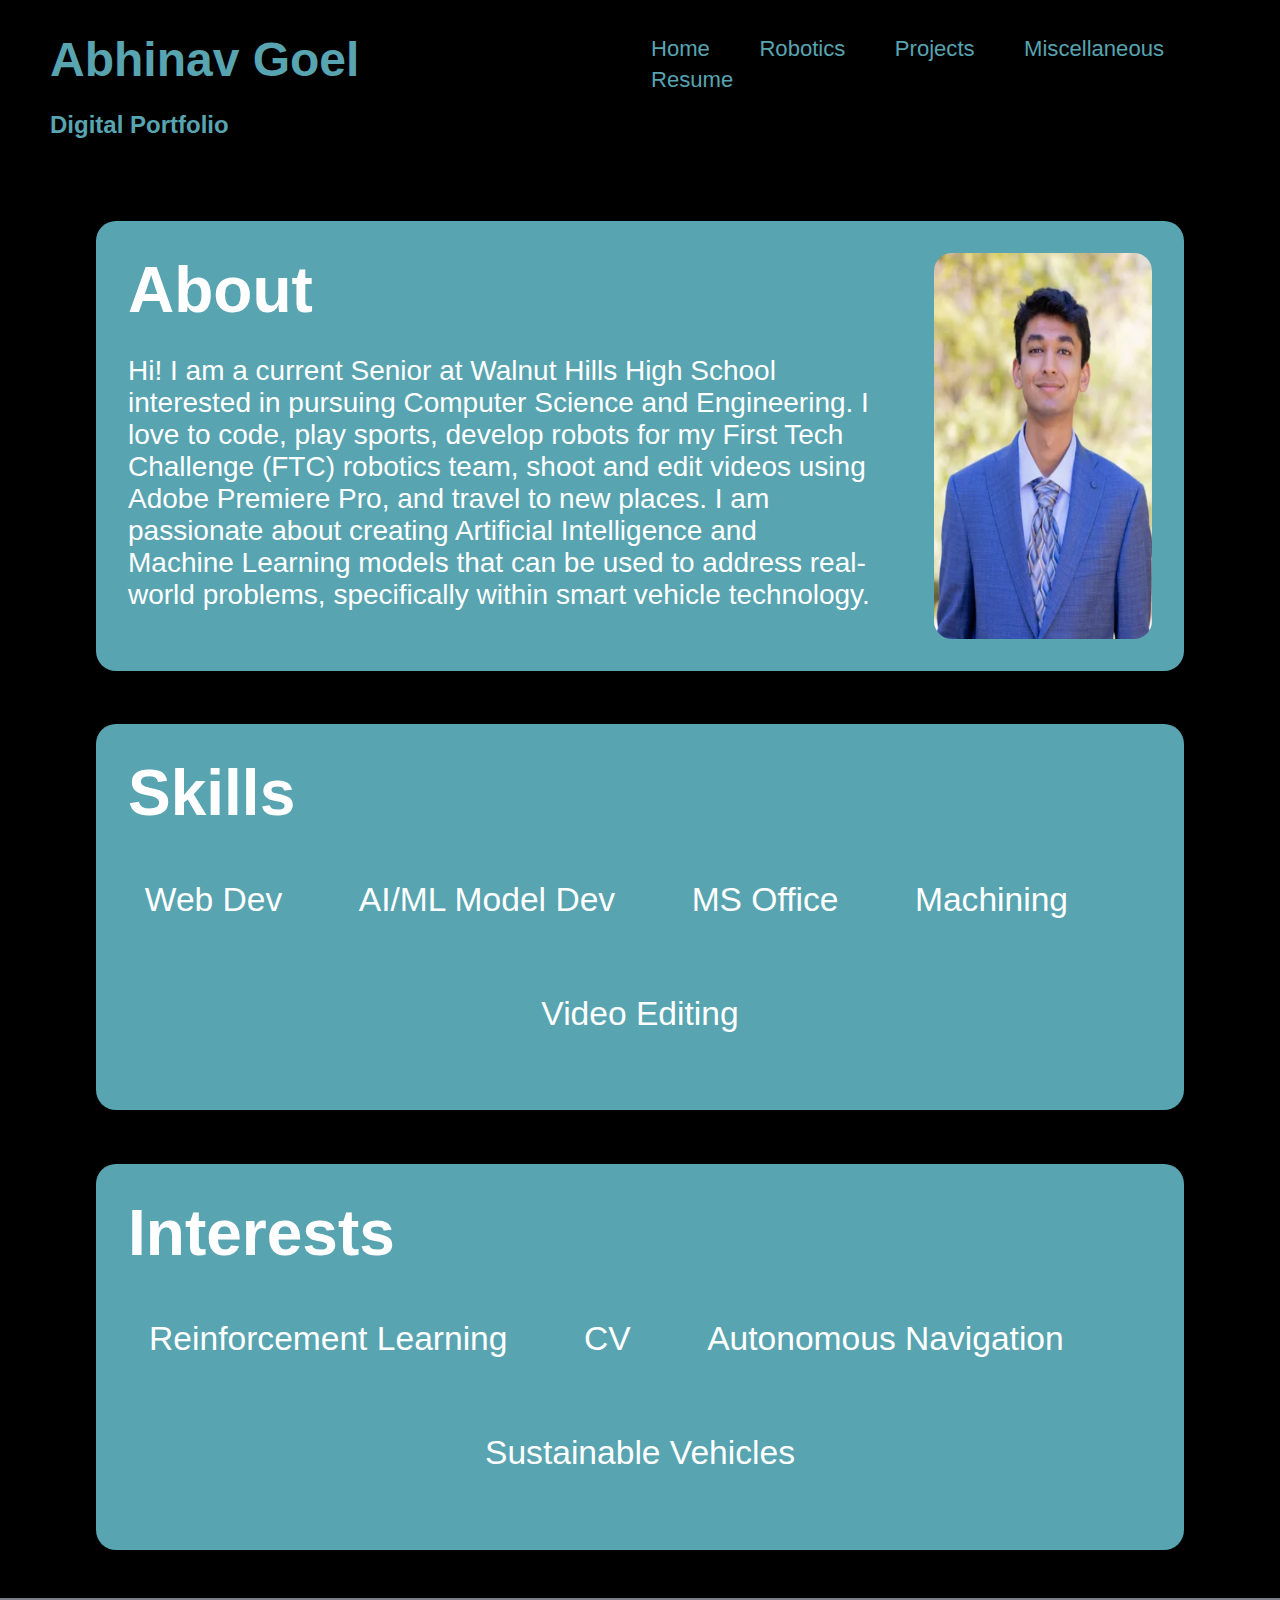
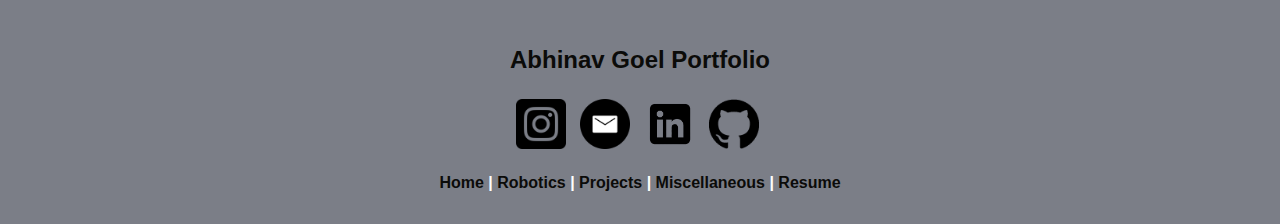
<file: index.html>
<!DOCTYPE html>
<html lang="en">

	<head>
		<title>AG Portfolio</title>
		<meta charset="utf-8">
		<meta name="viewport" content="width=device-width, initial-scale=1.0">
		<link href="portfolio.css" rel="stylesheet">
		<link rel="icon" href="favicon.ico" type="image/x-icon"> 
	</head>

	<body>
		<div id="navAndHeader">
			<header>
				<h1>Abhinav Goel</h1>
				<h3>Digital Portfolio</h3>
			</header>

			<nav>
				<ul>
					<li class="spacing"><a href="index.html">Home</a></li>
					<li class="spacing"><a href="robotics.html">Robotics</a></li>
					<li class="spacing"><a href="projects.html">Projects</a></li>
					<li class="spacing"><a href="miscellaneous.html">Miscellaneous</a></li>
					<li><a href="https://drive.google.com/file/d/1B3kEKstFMwc3fgeVBFTARePvM2PwrUwu/view?usp=sharing">Resume</a></li>
				</ul>
			</nav>
		</div>	

		<main>
			<div id="homeContent">
				<div id="about">
					<div id="aboutAndPhoto">
						<div id="aboutContent">
							<h2>About</h2>
							<p>Hi! I am a current Senior at Walnut Hills High School interested in pursuing Computer Science and Engineering. I love to code, play sports, develop robots for my First Tech Challenge (FTC) robotics team, shoot and edit videos using Adobe Premiere Pro, and travel to new places. I am passionate about creating Artificial Intelligence and Machine Learning models that can be used to address real-world problems, specifically within smart vehicle technology. </p>
						</div>

						<img src = "abhiPhoto.png" alt="Abhinav Goel photo">
					</div>
				</div>

				<div id="skills">
					<h2>Skills</h2>

					<ul>
						<li class="skillsSpacing"><a href="https://abhigoel25.github.io/AAAA-Photography/">Web Dev</a></li>
						<li class="skillsSpacing"><a href="https://drive.google.com/drive/folders/1pIK83p5Y7ueJPDf3aFHOkfJJzOzrnVFZ?usp=sharing">AI/ML Model Dev</a></li>
						<li class="skillsSpacing"><a href="https://drive.google.com/drive/folders/1yaD1BKAAr8LdfQ5ha5qv_SPzCYSioemf?usp=drive_link">MS Office</a></li>
						<li class="skillsSpacing"><a href="robotics.html">Machining</a></li>
						<li><a href="https://drive.google.com/drive/folders/1x6oH_yL3DJ3gqEv-0HI9JNpMA0vM53-m?usp=sharing">Video Editing</a></li>
					</ul>
				</div>

				<div id="interests">
					<h2>Interests</h2>

					<ul>
						<li class="interestsSpacing">Reinforcement Learning</li>
						<li class="interestsSpacing">CV</li>
						<li class="interestsSpacing">Autonomous Navigation</li>
						<li>Sustainable Vehicles</li>
					</ul>
				</div>
			</div>
		</main>

		<footer>
			<h2 id="footerTitle"><strong>Abhinav Goel Portfolio</strong></h2>

			<ul>
				<li><a href="https://www.instagram.com/abhinavgoel25/"> <img src="instagramIcon.png" alt="instagram icon" width="50" height="50" class="center"></a></li>
				<li><a href="mailto:abhinavgoel225@gmail.com"> <img src="mailIcon.png" alt="mail icon" width="50" height="50" class="center"></a></li>
				<li><a href="https://www.linkedin.com/in/abhinav-goel-041ba8266/"> <img src="linkedinIcon.png" alt="linkedIn icon" width="50" height="50" class="center"></a></li>
				<li><a href="https://github.com/abhigoel25"><img src="githubIcon.png" alt="github icon" width = "50" height="50" class = "center"></a></li>
			</ul>

			<strong><a class="namepage" href = "index.html">Home</a> | <a class="namepage" href = "robotics.html">Robotics</a> | <a class="namepage" href = "projects.html">Projects</a> | <a class="namepage" href="miscellaneous.html">Miscellaneous</a> | <a class="namepage" href="resume.html">Resume</a></strong>  
		</footer>
	</body>
<html>
</file>
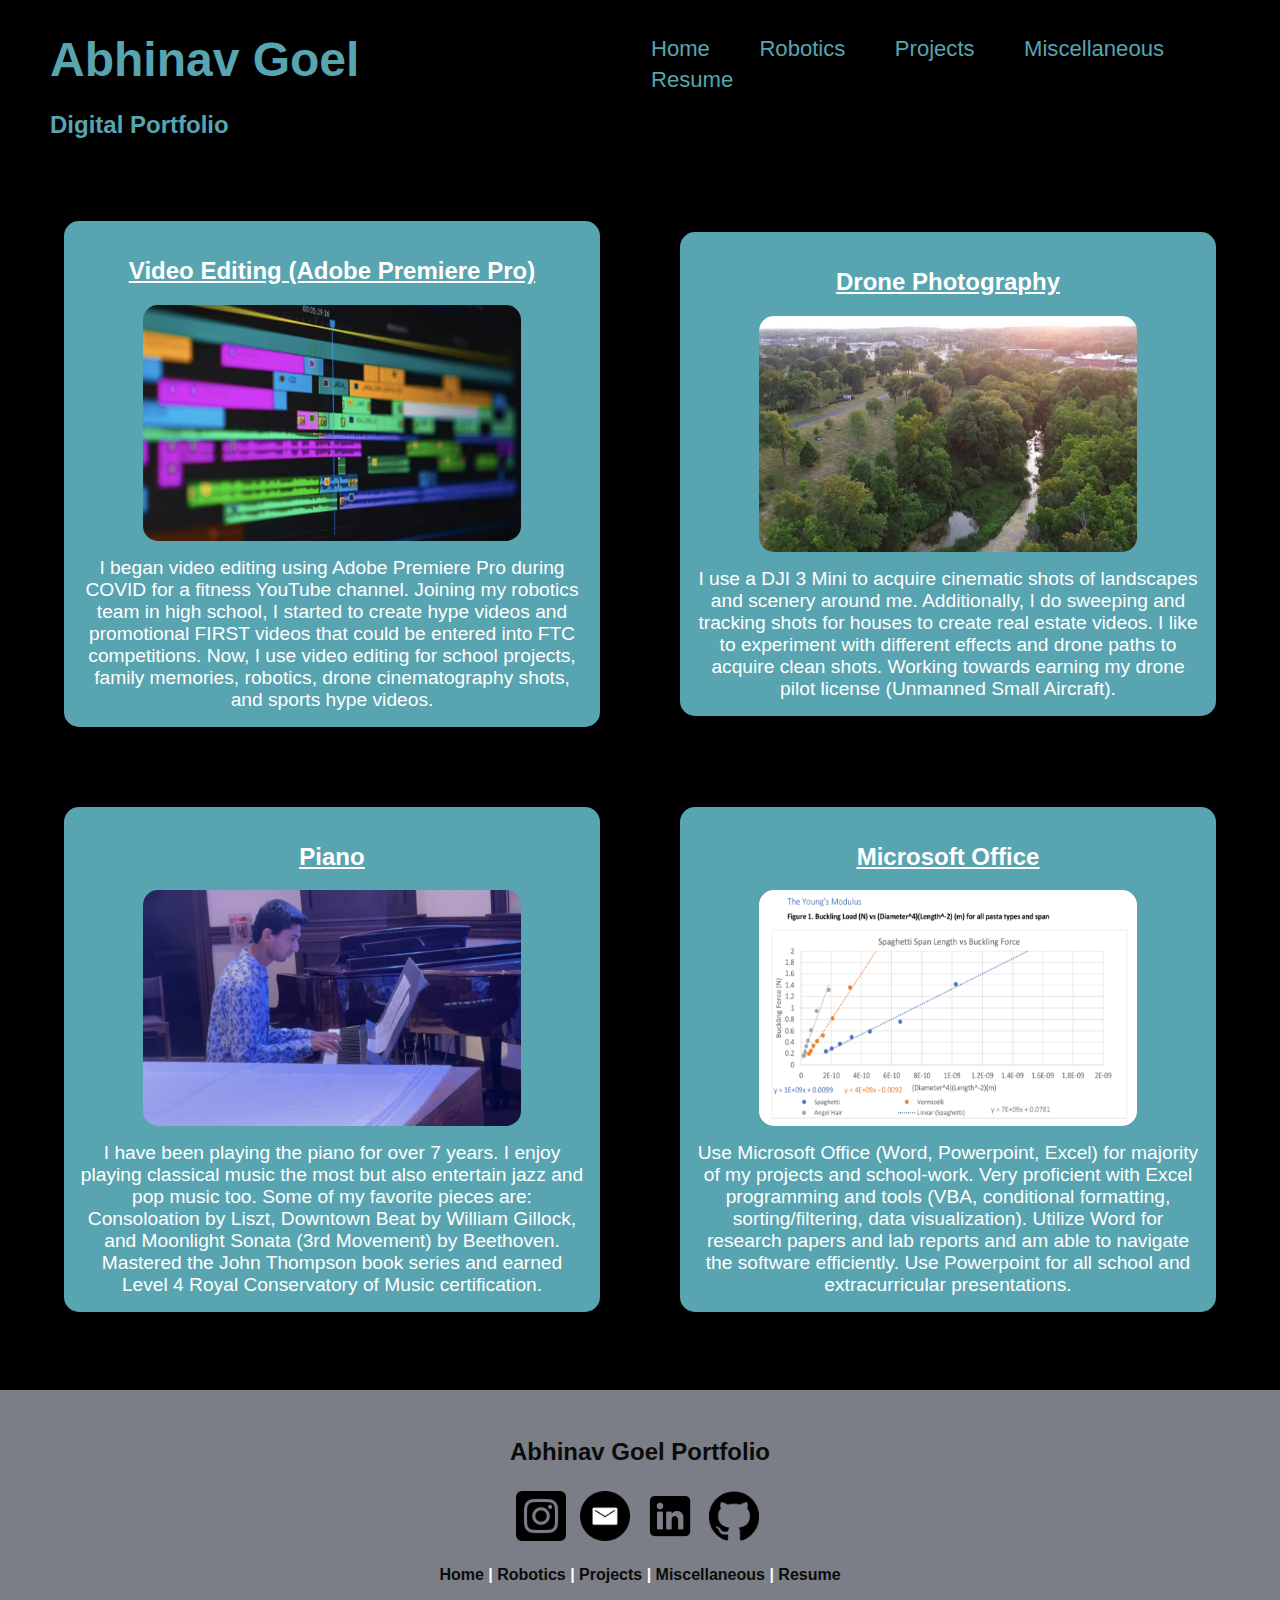
<file: miscellaneous.html>
<!DOCTYPE html>
<html lang="en">

	<head>
		<title>AG Portfolio</title>
		<meta charset="utf-8">
		<meta name="viewport" content="width=device-width, initial-scale=1.0">
		<link href="portfolio.css" rel="stylesheet">
		<link rel="icon" href="favicon.ico" type="image/x-icon">
	</head>

	<body>
		<div id="navAndHeader">
			<header>
				<h1>Abhinav Goel</h1>
				<h3>Digital Portfolio</h3>
			</header>

			<nav>
				<ul>
					<li class="spacing"><a href="index.html">Home</a></li>
					<li class="spacing"><a href="robotics.html">Robotics</a></li>
					<li class="spacing"><a href="projects.html">Projects</a></li>
					<li class="spacing"><a href="miscellaneous.html">Miscellaneous</a></li>
					<li><a href="https://drive.google.com/file/d/1B3kEKstFMwc3fgeVBFTARePvM2PwrUwu/view?usp=sharing">Resume</a></li>
				</ul>
			</nav>
		</div>	

		<main>
			<div id="miscGrid">
				<div id="video">
					<h2><a href="https://drive.google.com/drive/folders/1x6oH_yL3DJ3gqEv-0HI9JNpMA0vM53-m?usp=sharing">Video Editing (Adobe Premiere Pro)</a></h2>
					<figure>
						<img src="video.png" alt="video editing photo">
						<figcaption>I began video editing using Adobe Premiere Pro during COVID for a fitness YouTube channel. Joining my robotics team in high school, I started to create hype videos and promotional FIRST videos that could be entered into FTC competitions. Now, I use video editing for school projects, family memories, robotics, drone cinematography shots, and sports hype videos.</figcaption>
					</figure>
				</div>

				<div id="drone">
					<h2><a href="https://drive.google.com/drive/folders/1evGv0aX9m6ZXcFmBG1Zt0Epd5rby2JpI?usp=sharing">Drone Photography</a></h2>
					<figure>
						<img src="drone.jpg" alt="drone photo">
						<figcaption>I use a DJI 3 Mini to acquire cinematic shots of landscapes and scenery around me. Additionally, I do sweeping and tracking shots for houses to create real estate videos. I like to experiment with different effects and drone paths to acquire clean shots. Working towards earning my drone pilot license (Unmanned Small Aircraft). </figcaption>
					</figure>
				</div>

				<div id="piano">
					<h2><a href="https://drive.google.com/drive/folders/11uzOI0C4ZTyGuMnf5k5fm5a74VJDm_jT?usp=sharing">Piano</a></h2>
					<figure>
						<img src="piano.jpg" alt="piano photo">
						<figcaption>I have been playing the piano for over 7 years. I enjoy playing classical music the most but also entertain jazz and pop music too. Some of my favorite pieces are: Consoloation by Liszt, Downtown Beat by William Gillock, and Moonlight Sonata (3rd Movement) by Beethoven. Mastered the John Thompson book series and earned Level 4 Royal Conservatory of Music certification.</figcaption>
					</figure>
				</div>

				<div id="office">
					<h2><a href="https://drive.google.com/drive/folders/1yaD1BKAAr8LdfQ5ha5qv_SPzCYSioemf?usp=sharing">Microsoft Office</a></h2>
					<figure>
						<img src="office.png" alt="microsoft office photo">
						<figcaption>Use Microsoft Office (Word, Powerpoint, Excel) for majority of my projects and school-work. Very proficient with Excel programming and tools (VBA, conditional formatting, sorting/filtering, data visualization). Utilize Word for research papers and lab reports and am able to navigate the software efficiently. Use Powerpoint for all school and extracurricular presentations.</figcaption>
					</figure>
				</div>
			</div>
		</main>

		<footer>
			<h2 id="footerTitle"><strong>Abhinav Goel Portfolio</strong></h2>

			<ul>
				<li><a href="https://www.instagram.com/abhinavgoel25/"> <img src="instagramIcon.png" alt="instagram icon" width="50" height="50" class="center"></a></li>
				<li><a href="mailto:abhinavgoel225@gmail.com"> <img src="mailIcon.png" alt="mail icon" width="50" height="50" class="center"></a></li>
				<li><a href="https://www.linkedin.com/in/abhinav-goel-041ba8266/"> <img src="linkedinIcon.png" alt="linkedIn icon" width="50" height="50" class="center"></a></li>
				<li><a href="https://github.com/abhigoel25"><img src="githubIcon.png" alt="github icon" width = "50" height="50" class = "center"></a></li>
			</ul>

			<strong><a class="namepage" href = "index.html">Home</a> | <a class="namepage" href = "robotics.html">Robotics</a> | <a class="namepage" href = "projects.html">Projects</a> | <a class="namepage" href="miscellaneous.html">Miscellaneous</a> | <a class="namepage" href="resume.html">Resume</a></strong>  
		</footer>
	</body>
<html>
</file>
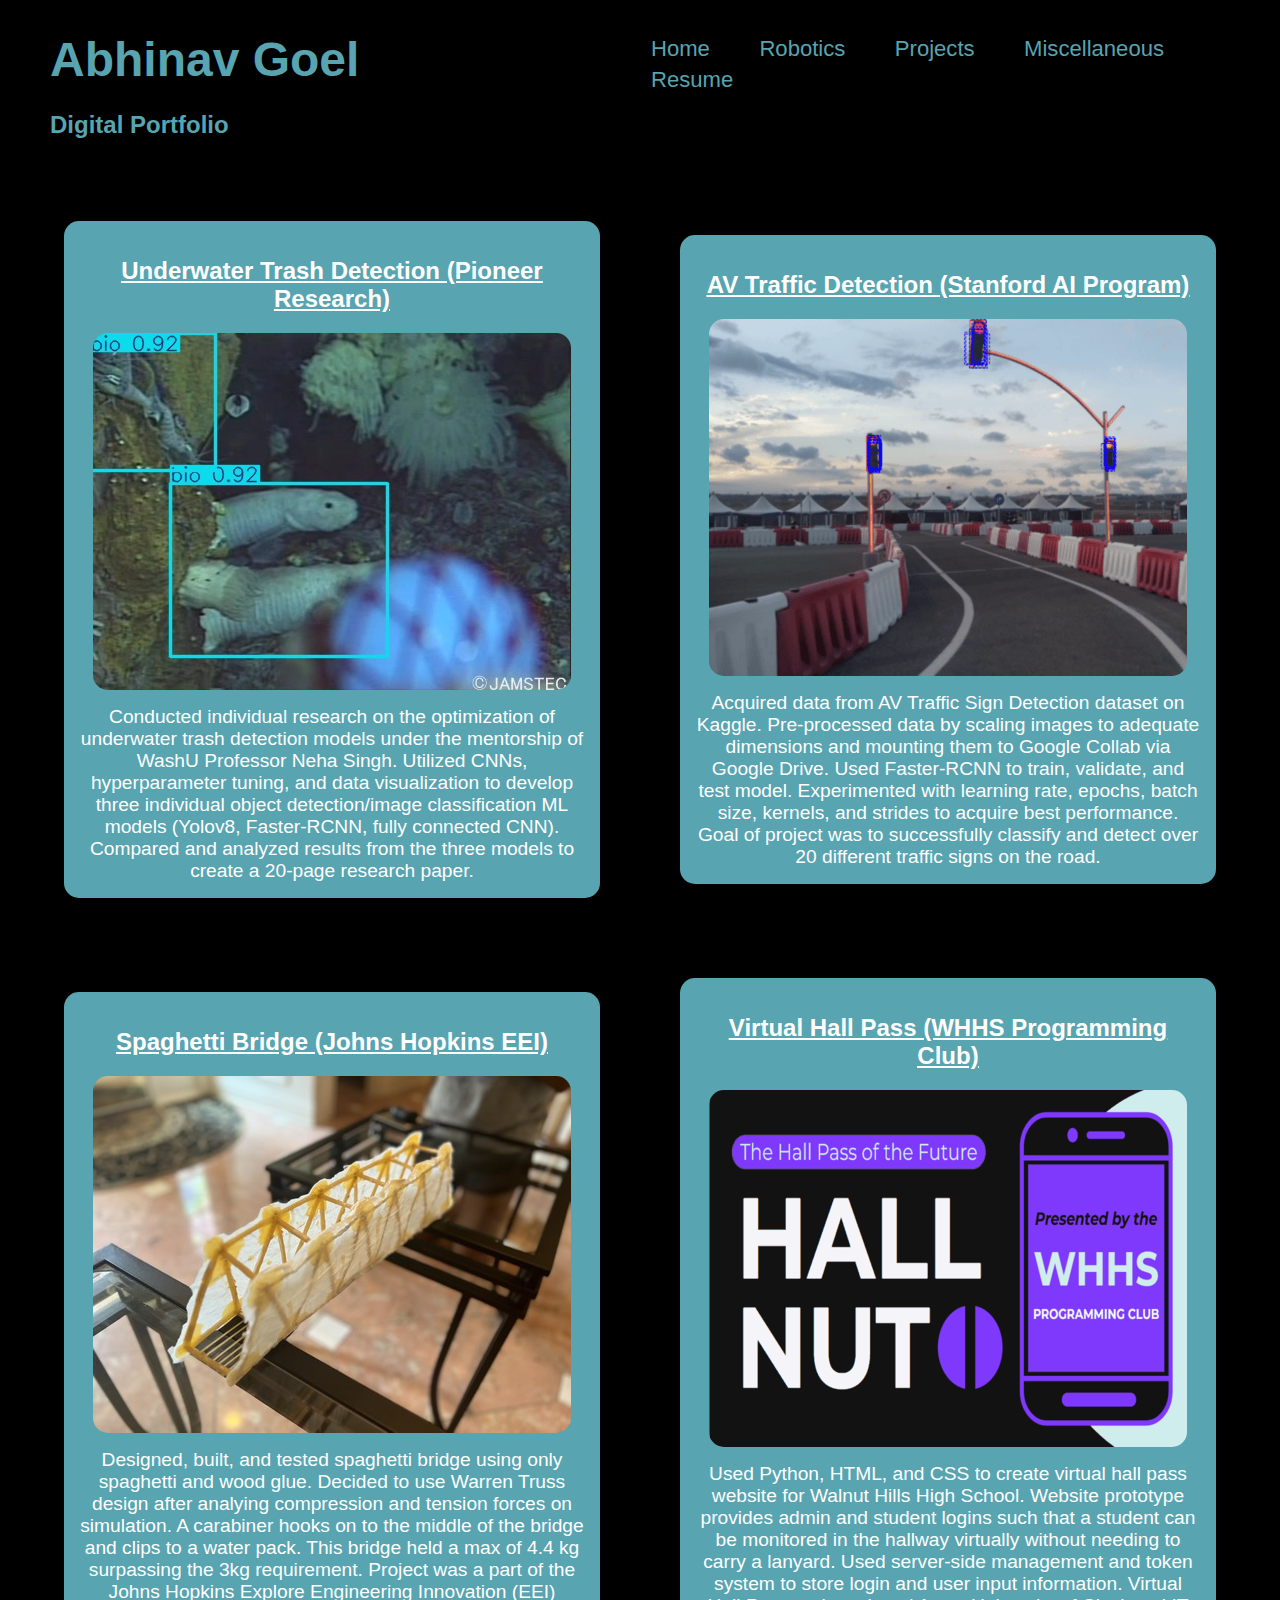
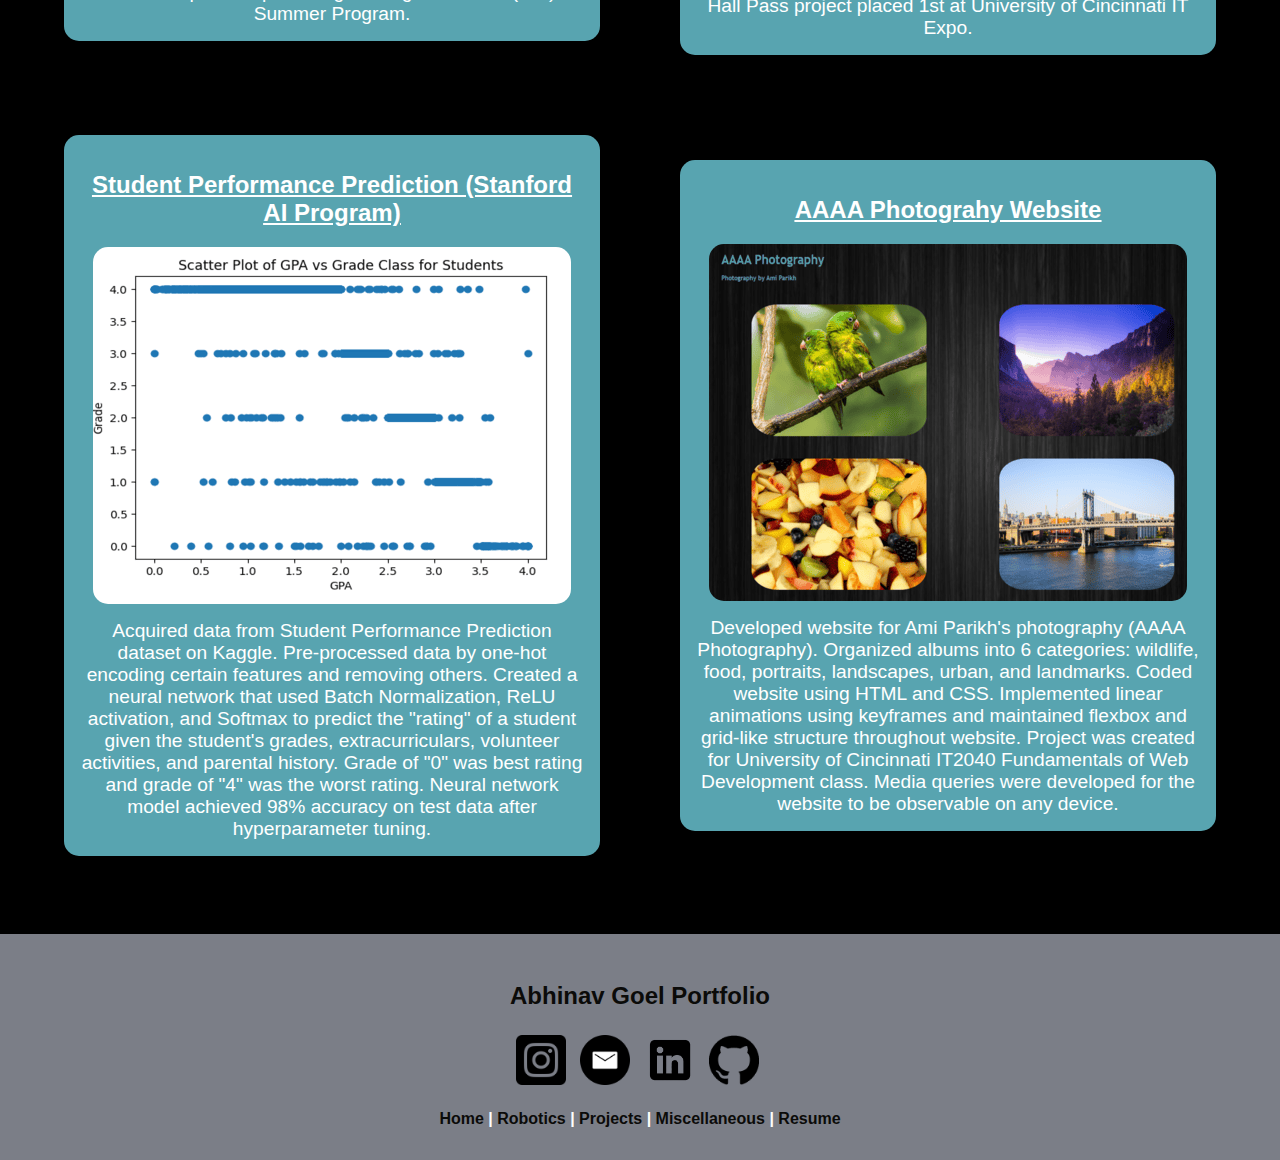
<file: projects.html>
<!DOCTYPE html>
<html lang="en">

	<head>
		<title>AG Portfolio</title>
		<meta charset="utf-8">
		<meta name="viewport" content="width=device-width, initial-scale=1.0">
		<link href="portfolio.css" rel="stylesheet">
		<link rel="icon" href="favicon.ico" type="image/x-icon"> 
	</head>

	<body>
		<div id="navAndHeader">
			<header>
				<h1>Abhinav Goel</h1>
				<h3>Digital Portfolio</h3>
			</header>

			<nav>
				<ul>
					<li class="spacing"><a href="index.html">Home</a></li>
					<li class="spacing"><a href="robotics.html">Robotics</a></li>
					<li class="spacing"><a href="projects.html">Projects</a></li>
					<li class="spacing"><a href="miscellaneous.html">Miscellaneous</a></li>
					<li><a href="https://drive.google.com/file/d/1B3kEKstFMwc3fgeVBFTARePvM2PwrUwu/view?usp=sharing">Resume</a></li>
				</ul>
			</nav>
		</div>	

		<main>
			<div id="projectGrid">
				<div id="pioneer">
					<h2><a href="https://drive.google.com/drive/folders/1pIK83p5Y7ueJPDf3aFHOkfJJzOzrnVFZ?usp=sharing">Underwater Trash Detection (Pioneer Research)</a></h2>
					<figure>
						<img src="pioneer.png" alt="pioneer research photo">
						<figcaption>Conducted individual research on the optimization of underwater trash detection models under the mentorship of WashU Professor Neha Singh. Utilized CNNs, hyperparameter tuning, and data visualization to develop three individual object detection/image classification ML models (Yolov8, Faster-RCNN, fully connected CNN). Compared and analyzed results from the three models to create a 20-page research paper.</figcaption>
					</figure>
				</div>

				<div id="stanford">
					<h2><a href="https://drive.google.com/drive/folders/1TtZ4d4xkI1yRHvAzWsKxdb5wxtdQgDmL?usp=sharing">AV Traffic Detection (Stanford AI Program)</a></h2>
					<figure>
						<img src="stanford.png" alt="stanford ai project photo">
						<figcaption>Acquired data from AV Traffic Sign Detection dataset on Kaggle. Pre-processed data by scaling images to adequate dimensions and mounting them to Google Collab via Google Drive. Used Faster-RCNN to train, validate, and test model. Experimented with learning rate, epochs, batch size, kernels, and strides to acquire best performance. Goal of project was to successfully classify and detect over 20 different traffic signs on the road.</figcaption>
					</figure>
				</div>

				<div id="spaghetti">
					<h2><a href="https://drive.google.com/drive/folders/1Ckl1x2BAYaK6SkF64UF9kcFOAd8-bPjH?usp=sharing">Spaghetti Bridge (Johns Hopkins EEI)</a></h2>
					<figure>
						<img src="spaghetti.jpg" alt="spaghetti bridge johns hopkins EEI photo">
						<figcaption>Designed, built, and tested spaghetti bridge using only spaghetti and wood glue. Decided to use Warren Truss design after analying compression and tension forces on simulation. A carabiner hooks on to the middle of the bridge and clips to a water pack. This bridge held a max of 4.4 kg surpassing the 3kg requirement. Project was a part of the Johns Hopkins Explore Engineering Innovation (EEI) Summer Program.</figcaption>
					</figure>
				</div>

				<div id="hallpass">
					<h2><a href="https://drive.google.com/drive/folders/15Q44j6CidcWxQbU_8Hh_QOMikQTbHt5V?usp=sharing">Virtual Hall Pass (WHHS Programming Club)</a></h2>
					<figure>
						<img src="hallpass.png" alt="virtual hallpass project photo">
						<figcaption>Used Python, HTML, and CSS to create virtual hall pass website for Walnut Hills High School. Website prototype provides admin and student logins such that a student can be monitored in the hallway virtually without needing to carry a lanyard. Used server-side management and token system to store login and user input information. Virtual Hall Pass project placed 1st at University of Cincinnati IT Expo.</figcaption>
					</figure>
				</div>

				<div id="studentperformance">
					<h2><a href="https://drive.google.com/drive/folders/1VCiPvdAjBd2nFGfGO6f2TaLqYZJOwl3f?usp=sharing">Student Performance Prediction (Stanford AI Program)</a></h2>
					<figure>
						<img src="studentperformance.png" alt="student performance ai model photo">
						<figcaption>Acquired data from Student Performance Prediction dataset on Kaggle. Pre-processed data by one-hot encoding certain features and removing others. Created a neural network that used Batch Normalization, ReLU activation, and Softmax to predict the "rating" of a student given the student's grades, extracurriculars, volunteer activities, and parental history. Grade of "0" was best rating and grade of "4" was the worst rating. Neural network model achieved 98% accuracy on test data after hyperparameter tuning.</figcaption>
					</figure>
				</div>

				<div id="photography">
					<h2><a href="https://abhigoel25.github.io/AAAA-Photography/index.html">AAAA Photograhy Website</a></h2>
					<figure>
						<img src="photography.png" alt="aaaa photography website photo">
						<figcaption>Developed website for Ami Parikh's photography (AAAA Photography). Organized albums into 6 categories: wildlife, food, portraits, landscapes, urban, and landmarks. Coded website using HTML and CSS. Implemented linear animations using keyframes and maintained flexbox and grid-like structure throughout website. Project was created for University of Cincinnati IT2040 Fundamentals of Web Development class. Media queries were developed for the website to be observable on any device.</figcaption>
					</figure>
				</div>
			</div>
          
		</main>

		<footer>
			<h2 id="footerTitle"><strong>Abhinav Goel Portfolio</strong></h2>

			<ul>
				<li><a href="https://www.instagram.com/abhinavgoel25/"> <img src="instagramIcon.png" alt="instagram icon" width="50" height="50" class="center"></a></li>
				<li><a href="mailto:abhinavgoel225@gmail.com"> <img src="mailIcon.png" alt="mail icon" width="50" height="50" class="center"></a></li>
				<li><a href="https://www.linkedin.com/in/abhinav-goel-041ba8266/"> <img src="linkedinIcon.png" alt="linkedIn icon" width="50" height="50" class="center"></a></li>
				<li><a href="https://github.com/abhigoel25"><img src="githubIcon.png" alt="github icon" width = "50" height="50" class = "center"></a></li>
			</ul>

			<strong><a class="namepage" href = "index.html">Home</a> | <a class="namepage" href = "robotics.html">Robotics</a> | <a class="namepage" href = "projects.html">Projects</a> | <a class="namepage" href="miscellaneous.html">Miscellaneous</a> | <a class="namepage" href="resume.html">Resume</a></strong>  
		</footer>
	</body>
<html>
</file>
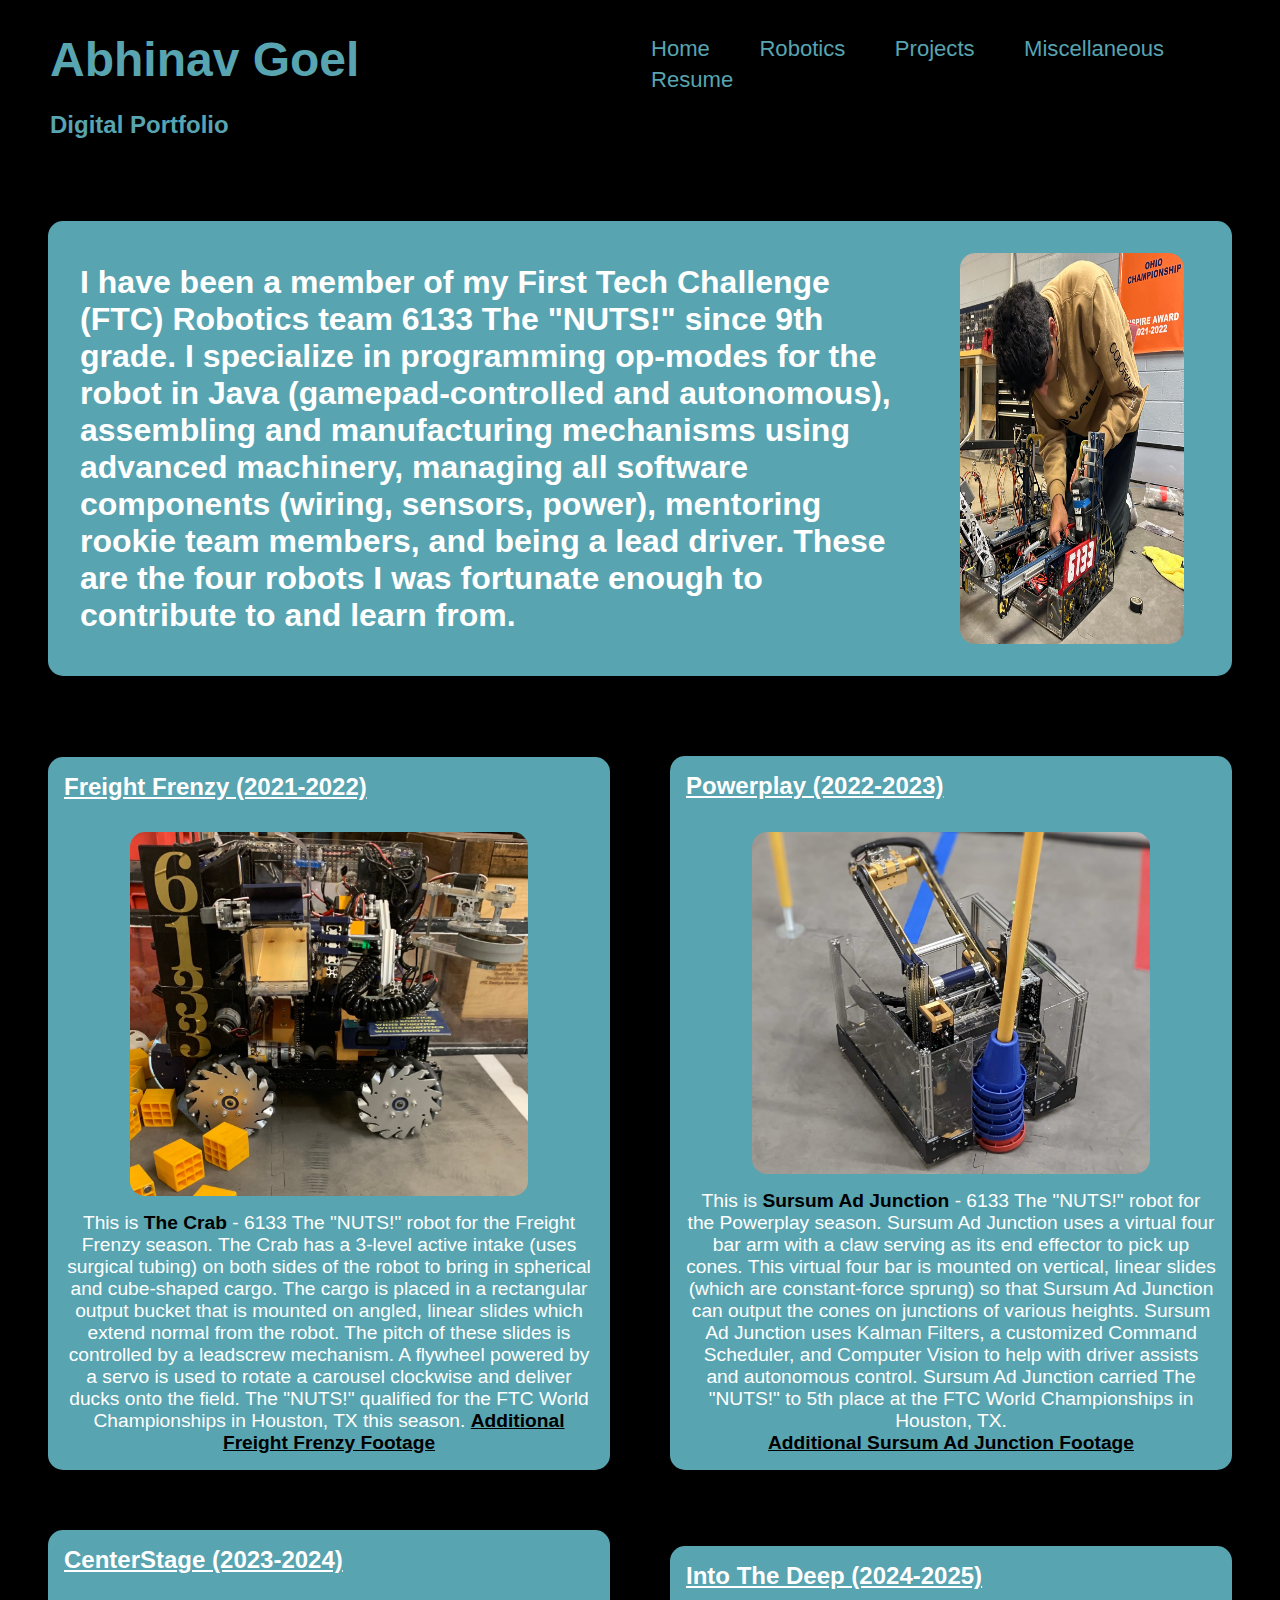
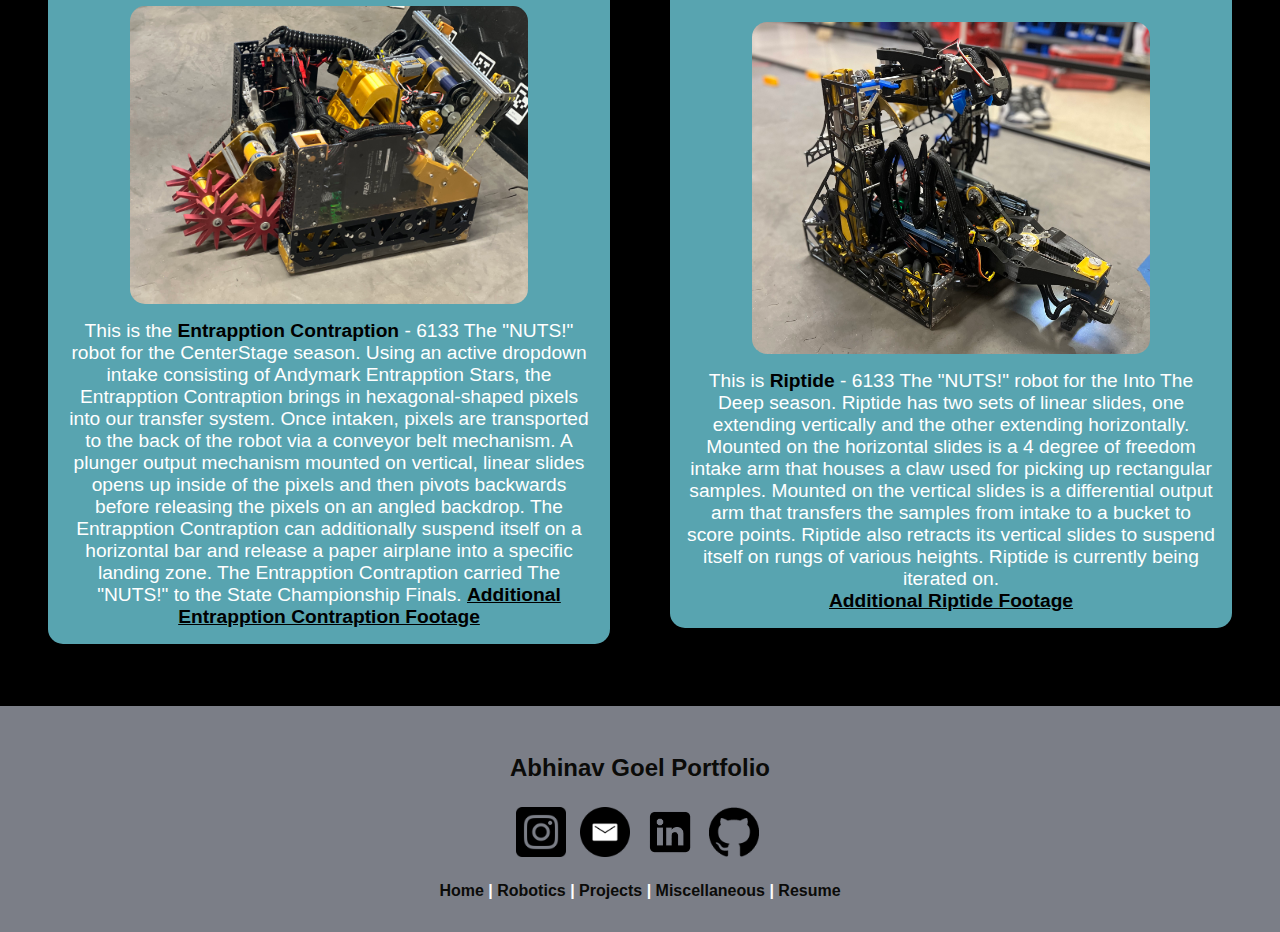
<file: robotics.html>
<!DOCTYPE html>
<html lang="en">

	<head>
		<title>AG Portfolio</title>
		<meta charset="utf-8">
		<meta name="viewport" content="width=device-width, initial-scale=1.0">
		<link href="portfolio.css" rel="stylesheet">
		<link rel="icon" href="favicon.ico" type="image/x-icon">
	</head>

	<body>
		<div id="navAndHeader">
			<header>
				<h1>Abhinav Goel</h1>
				<h3>Digital Portfolio</h3>
			</header>

			<nav>
				<ul>
					<li class="spacing"><a href="index.html">Home</a></li>
					<li class="spacing"><a href="robotics.html">Robotics</a></li>
					<li class="spacing"><a href="projects.html">Projects</a></li>
					<li class="spacing"><a href="miscellaneous.html">Miscellaneous</a></li>
					<li><a href="https://drive.google.com/file/d/1B3kEKstFMwc3fgeVBFTARePvM2PwrUwu/view?usp=sharing">Resume</a></li>
				</ul>
			</nav>
		</div>	

		<main>

            <div id="robotwelcome">
                <h2>I have been a member of my First Tech Challenge (FTC) Robotics team 6133 The "NUTS!" since 9th grade. I specialize in programming op-modes for the robot in Java (gamepad-controlled and autonomous), assembling and manufacturing mechanisms using advanced machinery, managing all software components (wiring, sensors, power), mentoring rookie team members, and being a lead driver. These are the four robots I was fortunate enough to contribute to and learn from.</h2>
                <img src="abhirobot.jpg" alt="Abhi Robot photo">
            </div>


			<div id="robots">
				<div id="freightfrenzy">
					<h2>Freight Frenzy (2021-2022)</h2>
					<figure>
						<img src="freightfrenzy.jpg" alt="freight frenzy robot">
						<figcaption>This is <strong class="color">The Crab</strong> - 6133 The "NUTS!" robot for the Freight Frenzy season. The Crab has a 3-level active intake (uses surgical tubing) on both sides of the robot to bring in spherical and cube-shaped cargo. The cargo is placed in a rectangular output bucket that is mounted on angled, linear slides which extend normal from the robot. The pitch of these slides is controlled by a leadscrew mechanism. A flywheel powered by a servo is used to rotate a carousel clockwise and deliver ducks onto the field. The "NUTS!" qualified for the FTC World Championships in Houston, TX this season.&nbsp;<a href="https://drive.google.com/drive/folders/12gam0WUs3p_5heusQKUtC04Ifjq0shYW?usp=sharing"><strong>Additional Freight Frenzy Footage</strong></a></figcaption>
					</figure>
				</div>

				<div id="powerplay">
					<h2>Powerplay (2022-2023)</h2>
					<figure>
						<img src="powerplay.jpg" alt = "powerplay robot">
						<figcaption>This is <strong class="color">Sursum Ad Junction</strong> - 6133 The "NUTS!" robot for the Powerplay season. Sursum Ad Junction uses a virtual four bar arm with a claw serving as its end effector to pick up cones. This virtual four bar is mounted on vertical, linear slides (which are constant-force sprung) so that Sursum Ad Junction can output the cones on junctions of various heights. Sursum Ad Junction uses Kalman Filters, a customized Command Scheduler, and Computer Vision to help with driver assists and autonomous control. Sursum Ad Junction carried The "NUTS!" to 5th place at the FTC World Championships in Houston, TX.<br><a href="https://drive.google.com/drive/folders/1y50otfwnJoi2x-OR71qEShRvHJsTHmBl?usp=sharing"><strong>Additional Sursum Ad Junction Footage</strong></a></figcaption>
					</figure>
				</div>

				<div id="centerstage">
					<h2>CenterStage (2023-2024)</h2>
					<figure>
						<img src="centerstage.jpg" alt="centerstage robot">
						<figcaption>This is the <strong class="color">Entrapption Contraption</strong> - 6133 The "NUTS!" robot for the CenterStage season. Using an active dropdown intake consisting of Andymark Entrapption Stars, the Entrapption Contraption brings in hexagonal-shaped pixels into our transfer system. Once intaken, pixels are transported to the back of the robot via a conveyor belt mechanism. A plunger output mechanism mounted on vertical, linear slides opens up inside of the pixels and then pivots backwards before releasing the pixels on an angled backdrop. The Entrapption Contraption can additionally suspend itself on a horizontal bar and release a paper airplane into a specific landing zone. The Entrapption Contraption carried The "NUTS!" to the State Championship Finals.&nbsp;<a href="https://drive.google.com/drive/folders/1h0qk54ZGRnN0ygnd1TAGEp4zp7tyKCyi?usp=sharing"><strong>Additional Entrapption Contraption Footage</strong></a></figcaption>
					</figure>
				</div>

				<div id="intothedeep">
					<h2>Into The Deep (2024-2025)</h2>
					<figure>
						<img src="idp.jpg" alt="into the deep robot">
						<figcaption>This is <strong class="color">Riptide</strong> - 6133 The "NUTS!" robot for the Into The Deep season. Riptide has two sets of linear slides, one extending vertically and the other extending horizontally. Mounted on the horizontal slides is a 4 degree of freedom intake arm that houses a claw used for picking up rectangular samples. Mounted on the vertical slides is a differential output arm that transfers the samples from intake to a bucket to score points. Riptide also retracts its vertical slides to suspend itself on rungs of various heights. Riptide is currently being iterated on.<br><a href = "https://drive.google.com/drive/folders/1nH8wAFOAMyk3MxmLC_0zeEzkmUIsKZOK?usp=sharing"><strong>Additional Riptide Footage</strong></a> </figcaption>
					</figure>
				</div>
			</div>
		</main>

		<footer>
			<h2 id="footerTitle"><strong>Abhinav Goel Portfolio</strong></h2>

			<ul>
				<li><a href="https://www.instagram.com/abhinavgoel25/"> <img src="instagramIcon.png" alt="instagram icon" width="50" height="50" class="center"></a></li>
				<li><a href="mailto:abhinavgoel225@gmail.com"> <img src="mailIcon.png" alt="mail icon" width="50" height="50" class="center"></a></li>
				<li><a href="https://www.linkedin.com/in/abhinav-goel-041ba8266/"> <img src="linkedinIcon.png" alt="linkedIn icon" width="50" height="50" class="center"></a></li>
				<li><a href="https://github.com/abhigoel25"><img src="githubIcon.png" alt="github icon" width = "50" height="50" class = "center"></a></li>
			</ul>

			<strong><a class="namepage" href = "index.html">Home</a> | <a class="namepage" href = "robotics.html">Robotics</a> | <a class="namepage" href = "projects.html">Projects</a> | <a class="namepage" href="miscellaneous.html">Miscellaneous</a> | <a class="namepage" href="resume.html">Resume</a></strong>  
		</footer>
	</body>
<html>
</file>
<file: portfolio.css>
html, body{
	height: 100%;
	margin: 0;
	background-color: #000000;
}

header{
	flex-basis: 50.0%;
	margin-bottom: 0.625em;
	padding-left: 3.125em;
	font-family: 'Trebuchet MS', sans-serif;
}

header h1,h3{
	color: #58A4B0;
}

header h1{
	font-size: 3em;
	margin-bottom: 0;
}
header h3{
	font-size: 1.5em;
}

nav{
	flex-basis: 50.0%;
	margin-right: 2.5em;
	margin-top: 1.5em;
}

nav li{
	display:inline-block;
	padding-top: 0.25em;
	font-size: 1.15em;
}

nav ul{
	list-style-type: none;
	margin: 0;
	padding: 0.3125em;
	font-size: 1.2em;
	float: right;
}

nav a{
	text-decoration: none;
}

nav a:link{
	color:#58A4B0;
}

nav a:visited{
	color:#58A4B0;
}

nav a:hover{
	color:#F08080;
}

#navAndHeader{
	display: flex;
}

.spacing{
	padding-right: 2em;
}


body,footer{
	font-family: 'Gill Sans', 'Gill Sans MT', Calibri, 'Trebuchet MS', sans-serif;
	color: #FFFFFF;
}

footer{
	margin-top: 1.875em;
	padding-bottom: 2em;
	background-color: #7B7E87;
	text-align: center;
}

footer ul{
	list-style-type: none;
	text-align: center;
	padding-right: 2.8em;
}

footer li{
	margin: 0.3125em;
	display: inline-block;
}

footer a{
	text-decoration: none;
}

footer p{
	text-align: center;
	color: #0B0B09;
}


.namepage{
	color: #0B0B09;
	text-align: center;
}

.namepage:hover{
	color: #FFFFFF;
}

#footerTitle{
	padding-top: 2em;
	color: #0B0B09;
}


/*home page css*/
#aboutAndPhoto{
	display: flex;
}

#about img{
	flex-basis: 30%;
}

#aboutContent{
	flex-basis: 70%;
	padding: 2.0em;
}

#about{
	margin: 3em 6em 3em 6em;
	background-color: #58A4B0;
	border-radius: 20px;
}

#about h2{
	font-size: 4em;
	margin-bottom: 0;
	margin-top: 0;
	/*padding: 0.5em;*/
}

#about p{
	font-size: 1.75em;
	/*padding: 0.5em;*/
}

#aboutAndPhoto img{
	padding: 2em;
	border-radius: 50px;
	max-width: 20%;
	height: auto;
}

#skills{
	margin: 3em 6em 3em 6em;
	border-radius: 20px;
	background-color: #58A4B0;
}

#skills h2{
	font-size: 4em;
	padding: 0.5em;
	margin-bottom: 0;
}

#skills li{
	display:inline-block;
	padding-top: 0.25em;
	padding-bottom: 2em;
}

#skills li a:link{
	color: #FFFFFF;
}

#skills li a:visited{
	color:#FFFFFF;
}

#skills li a:hover{
	color: #F08080;
}

#skills ul{
	list-style-type: none;
	margin: 0;
	padding: 0.3125em;
	text-align: center;
	font-size: 2.1em;
}

.skillsSpacing{
	padding-right: 2em;
}

#skills a{
	text-decoration: none;
}

#interests{
	margin: 3em 6em 3em 6em;
	background-color: #58A4B0;
	border-radius: 20px;
}

#interests h2{
	font-size: 4em;
	padding: 0.5em;
	margin-bottom: 0;
}

#interests li{
	display:inline-block;
	padding-top: 0.25em;
	padding-bottom: 2em;
}

#interests ul{
	list-style-type: none;
	margin: 0;
	padding: 0.3125em;
	text-align: center;
	font-size: 2.1em;
}

.interestsSpacing{
	padding-right: 2em;
}


/*robot page css*/

#robotwelcome{
	margin: 3em;
	background-color: #58A4B0;
	border-radius: 15px;
	padding: 1em 2em 1em 2em;
	display: flex;
}

#robotwelcome h2{
	flex-basis: 80%;
	margin-right: 1em;
	font-size: 2em;
}

#robotwelcome img{
	flex-basis: 30%;
	max-width: 20%;
	height: auto;
	border-radius: 15px;
	margin: 1em;
}

#robots{
	display: grid;
	grid-template-columns: repeat(2, 1fr);
	grid-gap: 60px;
	align-items: center;
	justify-items: center;
	padding-top: 2em;
	padding-bottom: 2em;
	padding-right: 3em;
	padding-left: 3em;
}

#freightfrenzy{
	background-color: #58A4B0;
	border-radius: 15px;
	padding: 1em;
	margin-right: 0;
}

#freightfrenzy h2{
	margin-top: 0;
	padding-bottom: 0.5em;
	text-decoration: underline;
	font-size: 1.5em;
}

#freightfrenzy figure img{
	max-width: 75%;
	height: auto;
	border-radius: 15px;
	margin-bottom: 1em;
}

#freightfrenzy figure{
	display: flex;
    flex-direction: column; 
    align-items: center; 
    justify-content: center; 
    text-align: center;
    margin: 0; 
}

#freightfrenzy figure figcaption{
	font-size: 1.2em;
}

#freightfrenzy figcaption a:link{
	color: #000000;
}

#freightfrenzy figcaption a:visited{
	color:#000000;
}

#freightfrenzy figcaption a:hover{
	color: #F08080;
}



#powerplay{
	background-color: #58A4B0;
	border-radius: 15px;
	padding: 1em;
	margin-right: 0;
}

#powerplay h2{
	margin-top: 0;
	padding-bottom: 0.5em;
	text-decoration: underline;
	font-size: 1.5em;
}

#powerplay figure img{
	max-width: 75%;
	height: auto;
	border-radius: 15px;
	margin-bottom: 1em;
}

#powerplay figure{
	display: flex;
    flex-direction: column; 
    align-items: center; 
    justify-content: center; 
    text-align: center;
    margin: 0; 
}

#powerplay figure figcaption{
	font-size: 1.2em;
}

#powerplay figcaption a:link{
	color: #000000;
}

#powerplay figcaption a:visited{
	color:#000000;
}

#powerplay figcaption a:hover{
	color: #F08080;
}



#centerstage{
	background-color: #58A4B0;
	border-radius: 15px;
	padding: 1em;
	margin-right: 0;
}

#centerstage h2{
	margin-top: 0;
	padding-bottom: 0.5em;
	text-decoration: underline;
	font-size: 1.5em;
}

#centerstage figure img{
	max-width: 75%;
	height: auto;
	border-radius: 15px;
	margin-bottom: 1em;
}

#centerstage figure{
	display: flex;
    flex-direction: column; 
    align-items: center; 
    justify-content: center; 
    text-align: center;
    margin: 0; 
}

#centerstage figure figcaption{
	font-size: 1.2em;
}

#centerstage figcaption a:link{
	color: #000000;
}

#centerstage figcaption a:visited{
	color:#000000;
}

#centerstage figcaption a:hover{
	color: #F08080;
}



#intothedeep{
	background-color: #58A4B0;
	border-radius: 15px;
	padding: 1em;
	margin-right: 0;
}

#intothedeep h2{
	margin-top: 0;
	padding-bottom: 0.5em;
	text-decoration: underline;
	font-size: 1.5em;
}

#intothedeep figure img{
	max-width: 75%;
	height: auto;
	border-radius: 15px;
	margin-bottom: 1em;
}

#intothedeep figure {
    display: flex;
    flex-direction: column; 
    align-items: center; 
    justify-content: center; 
    text-align: center;
    margin: 0; 
}

#intothedeep figure figcaption{
	font-size: 1.2em;
}

#intothedeep figcaption a:link{
	color: #000000;
}

#intothedeep figcaption a:visited{
	color:#000000;
}

#intothedeep figcaption a:hover{
	color: #F08080;
}

.color{
	color: #000000;
}

/*project page css*/

 #projectGrid{
 	display: grid;
 	grid-template-columns: repeat(2, 1fr);
 	grid-gap: 80px;
 	align-items: center;
 	justify-itens: center;
 	padding: 3em 4em 3em 4em;
 }

#projectGrid img{
	border-radius: 15px;
	margin-bottom: 1em;
}

#projectGrid h2{
	text-align: center;
	text-decoration: underline;
}

#projectGrid figure{
	display: flex;
    flex-direction: column; 
    align-items: center; 
    justify-content: center; 
    text-align: center;
    margin: 0; 
}

#projectGrid figcaption{
	font-size: 1.2em;
}

#projectGrid a:link{
	color: #FFFFFF;
}

#projectGrid a:visited{
	color:#FFFFFF;
}

#projectGrid a:hover{
	color: #F08080;
}

 #pioneer{
 	background-color: #58A4B0;
	border-radius: 15px;
	padding: 1em;
	margin-right: 0;
 }

 #stanford{
 	background-color: #58A4B0;
	border-radius: 15px;
	padding: 1em;
	margin-right: 0;
 }

 #spaghetti{
 	background-color: #58A4B0;
	border-radius: 15px;
	padding: 1em;
	margin-right: 0;
 }

 #hallpass{
 	background-color: #58A4B0;
	border-radius: 15px;
	padding: 1em;
	margin-right: 0;
 }

 #studentperformance{
 	background-color: #58A4B0;
	border-radius: 15px;
	padding: 1em;
	margin-right: 0;
 }

 #photography{
 	background-color: #58A4B0;
	border-radius: 15px;
	padding: 1em;
	margin-right: 0;
 }


 /*miscellaneous css styling*/

#miscGrid{
 	display: grid;
 	grid-template-columns: repeat(2, 1fr);
 	grid-gap: 80px;
 	align-items: center;
 	justify-itens: center;
 	padding: 3em 4em 3em 4em;
 }

#miscGrid img{
	border-radius: 15px;
	margin-bottom: 1em;
	max-width: 75%;
	height: auto;
}

#miscGrid h2{
	text-align: center;
	text-decoration: underline;
}

#miscGrid figure{
	display: flex;
    flex-direction: column; 
    align-items: center; 
    justify-content: center; 
    text-align: center;
    margin: 0; 
}

#miscGrid figcaption{
	font-size: 1.2em;
}

#miscGrid a:link{
	color: #FFFFFF;
}

#miscGrid a:visited{
	color:#FFFFFF;
}

#miscGrid a:hover{
	color: #F08080;
}


#video{
 	background-color: #58A4B0;
	border-radius: 15px;
	padding: 1em;
	margin-right: 0;
 }

 #office{
 	background-color: #58A4B0;
	border-radius: 15px;
	padding: 1em;
	margin-right: 0;
 }

 #drone{
 	background-color: #58A4B0;
	border-radius: 15px;
	padding: 1em;
	margin-right: 0;
 }

 #piano{
 	background-color: #58A4B0;
	border-radius: 15px;
	padding: 1em;
	margin-right: 0;
 }
</file>
